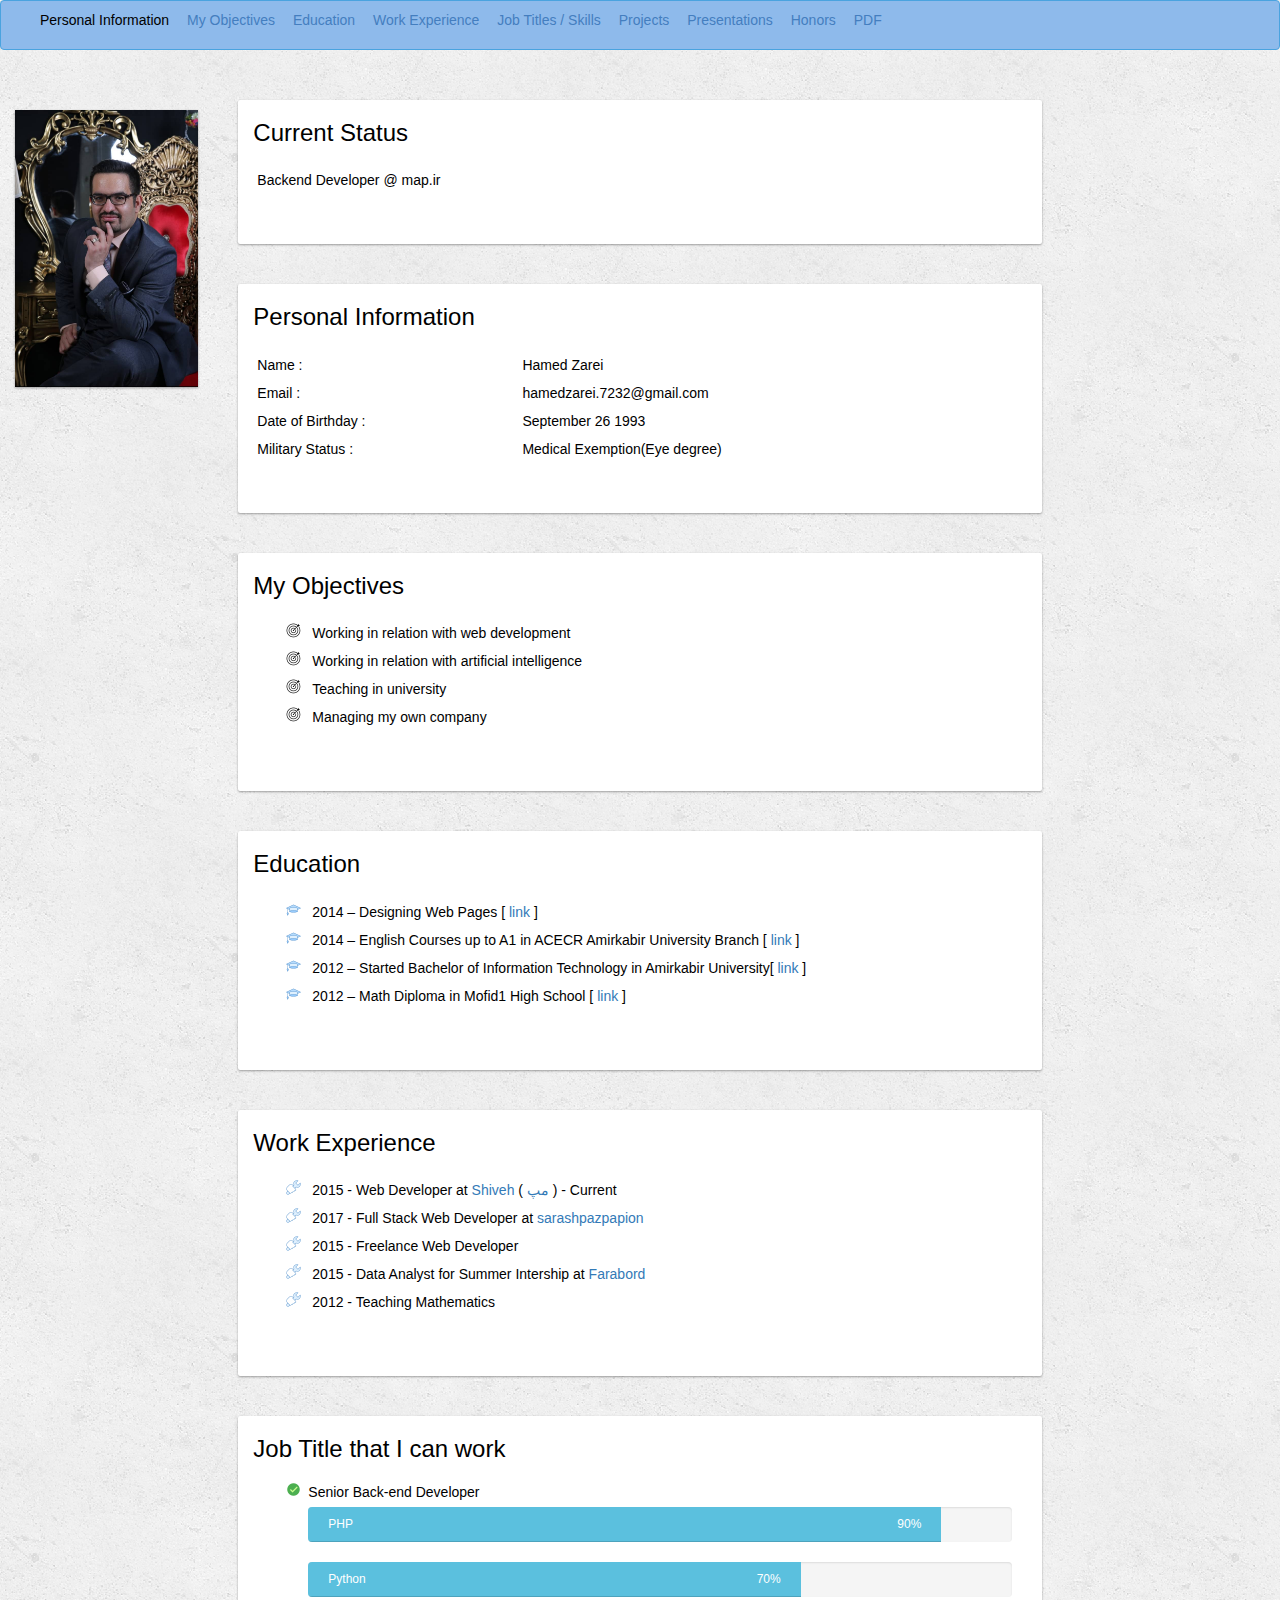
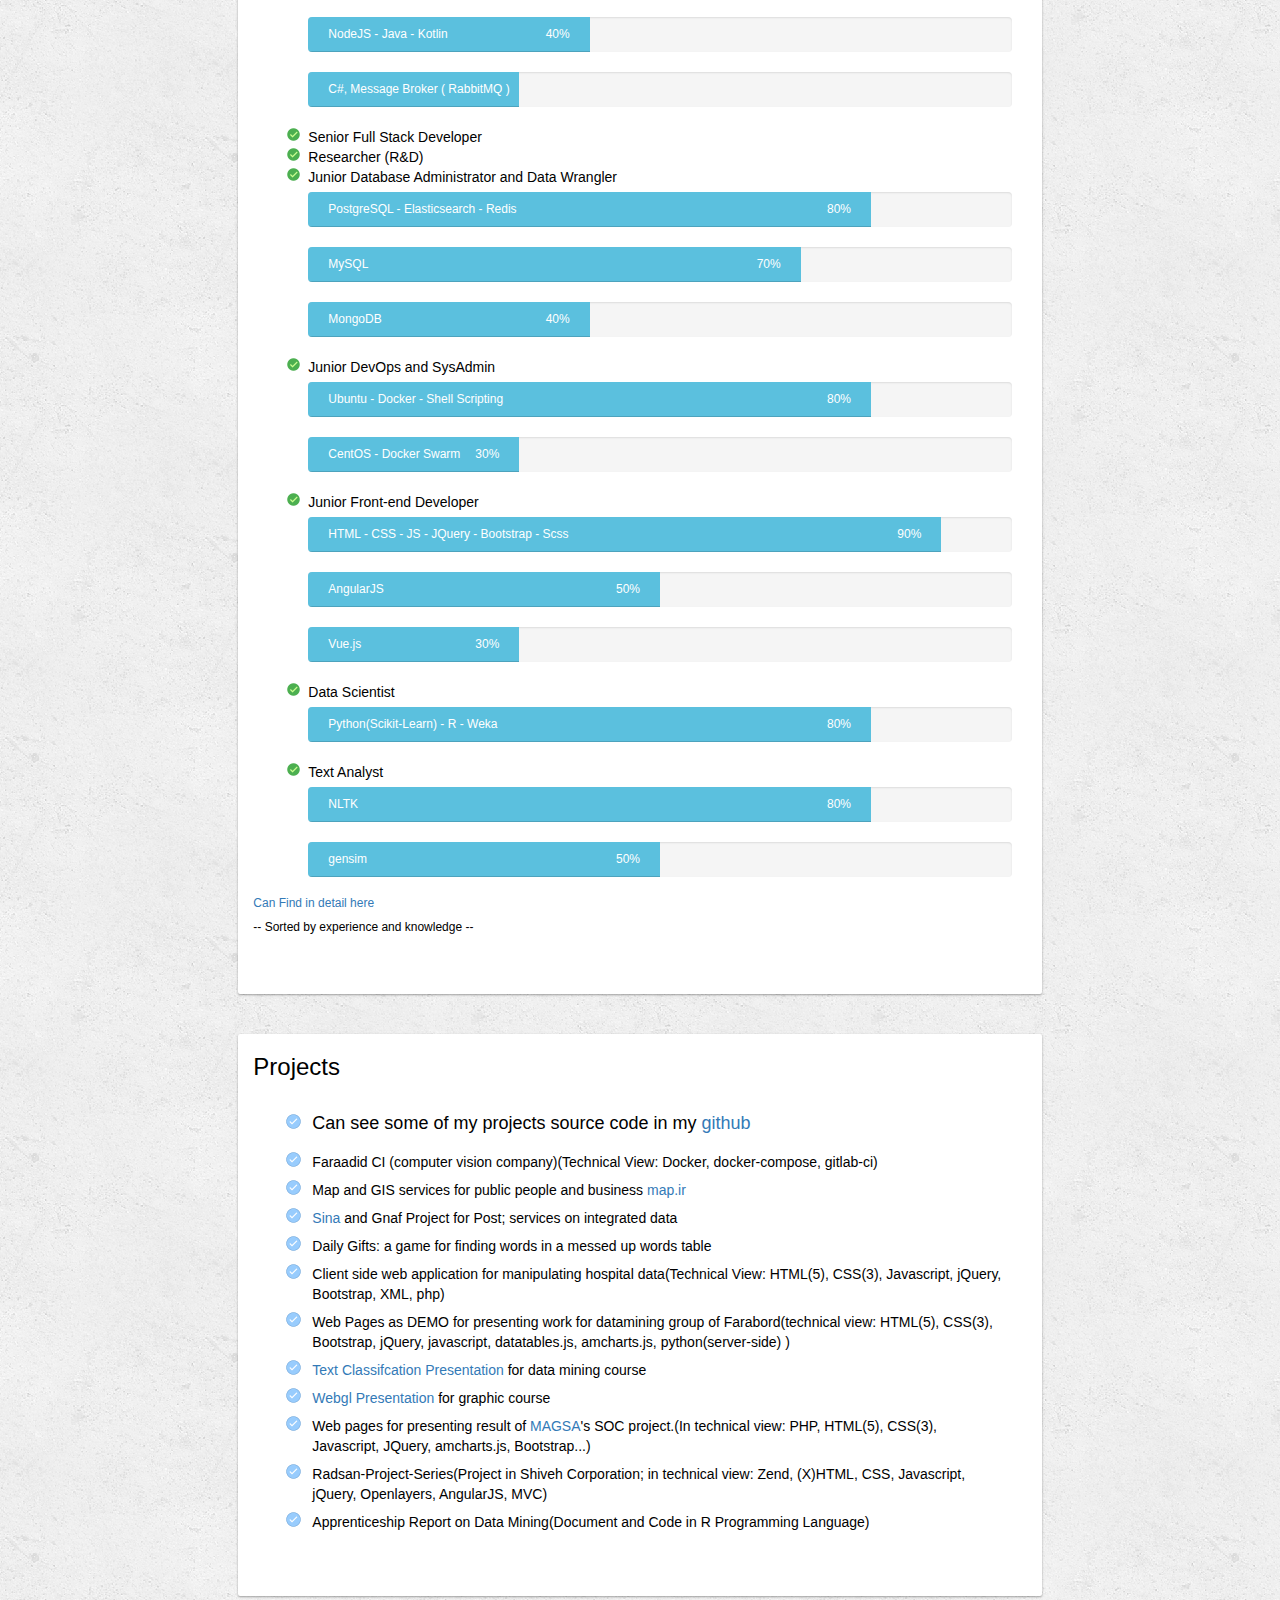
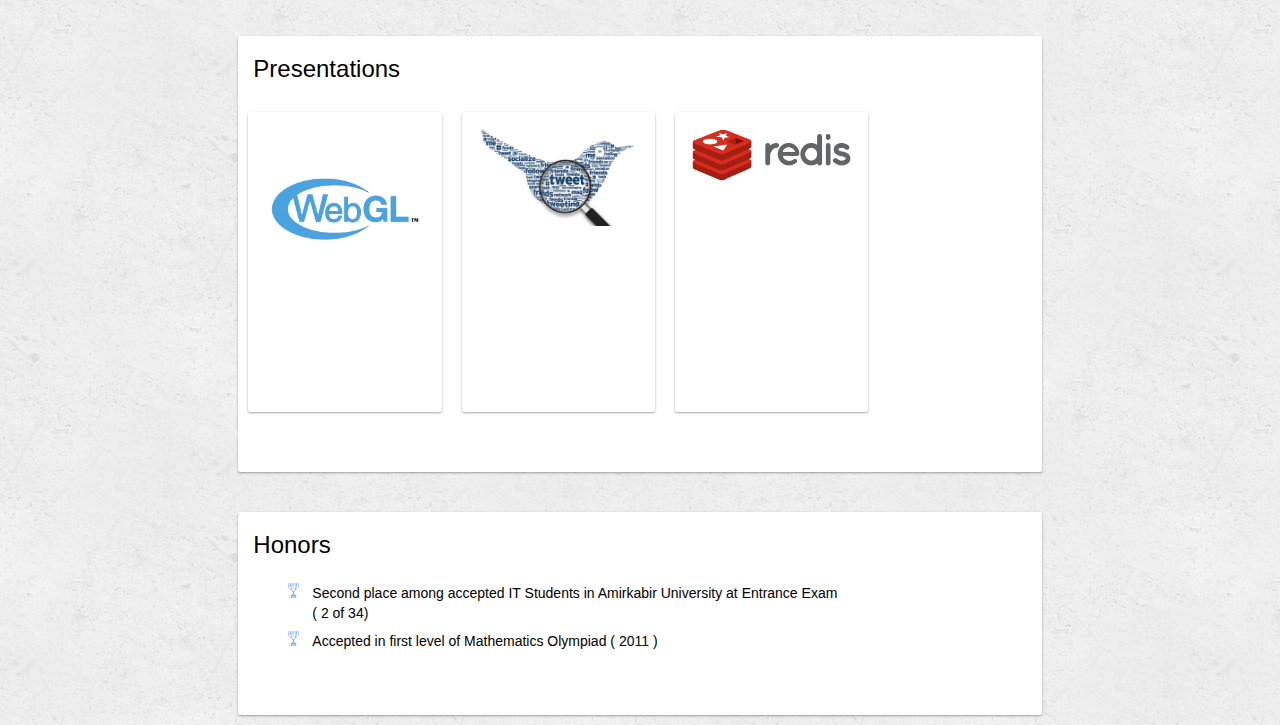
<file: index.html>
<!DOCTYPE>
<html>
<head>
    <meta http-equiv="Content-Type" content="text/html; charset=UTF-8">
    <meta name="viewport" content="width=device-width, initial-scale=1">
    <meta name="description" content="Hamed Zarei Home Page">
    <meta name="keywords" content="hamed,zarei,homepage,حامد,زارعی,web,web developer, full stack web developer,laravel,
        lumen">
    <meta name="author" content="Hamed Zarei">
    <title>Resume</title>
    <link rel="icon" href="images/home.png">
    <link rel="stylesheet" href="https://maxcdn.bootstrapcdn.com/bootstrap/3.3.7/css/bootstrap.min.css">
    <link rel="stylesheet" href="https://cdnjs.cloudflare.com/ajax/libs/font-awesome/4.7.0/css/font-awesome.min.css">
    <link rel="stylesheet" href="animate.css">
    <style>
        /*@font-face {*/
        /*font-family: myFirstFont;*/
        /*src: url(font/andlso.woff);*/

        /*}*/
        /*#8EBAEB*/

        * {
            font-family: "Helvetica Neue", Helvetica, Arial, sans-serif !important;
        }

        body {
            background: url("images/background.png");
            background-repeat: repeat;
            color: black;
        }

        .card:not(.myImage) {
            background: #fff;
            border-radius: 2px;
            display: block;
            margin: 1rem;
            position: relative;
            padding-bottom: 50px;
        }

        .card-1 {
            box-shadow: 0 1px 3px rgba(0, 0, 0, 0.12), 0 1px 2px rgba(0, 0, 0, 0.24);
            transition: all 0.3s cubic-bezier(.25, .8, .25, 1);
        }

        .card-1:hover {
            cursor: pointer;
            box-shadow: 0 14px 28px rgba(0, 0, 0, 0.25), 0 10px 10px rgba(0, 0, 0, 0.22);
        }

        .container-fluid {
            margin-right: auto;
            margin-left: auto;
        }

        .container-fluid h3 {
            margin: auto;
        }

        a {
            text-decoration: none;

        }

        ul {
            list-style-type: none;
        }
        ol {
            list-style-type: none;
        }

        ol.circle {
            list-style-image: url("images/icons8-checked-15.png");
        }
        .circle ul, ol {
            list-style-type: none;
        }

        ul.job_title {
            list-style-image: url('images/icons8-ok-15.png');
            /*list-style-type: disc;*/
        }
        ul.job_title ul {
            list-style-image: none;
            list-style-type: circle;
        }

        ul.goal {
            list-style-image: url("images/icons8-goal-15.png");
        }

        ul.education {
            list-style-image: url("images/icons8-graduation-cap-15.png");
        }

        ul.work-experience {
            list-style-image: url("images/icons8-work-15.png");
        }

        ul.award {
            list-style-image: url("images/icons8-trophy-15.png");
        }

        .resumeDetail {
            padding: 4px;
        }

        .resumeDetail:hover {
            color: #999999;
        }


        .content {
            padding-top: 70px;
        }

        .myImage {
            width: 100%;
        }

        /*
        navigation
         */
        .navbar {
            width: 100%;
            position: fixed;
            z-index: 100;
            background-color: rgba(142, 186, 235, 1);
            border-color: #4aa3df;
        }

        .navbar-inverse .navbar-nav > li > a {
            color: #447EBF;
            /*font-size: 1em;*/
        }
        .navbar-inverse .navbar-nav > li > a:hover {
            color: #fff !important;
            background-color: transparent !important;
        }

        .nav > li > a {
            padding: 0.7vw;
        }

        /***
        progress skill
         */
        .progress {
            margin-top: 5px;
            height: 35px;

        }
        .progress .skill {
            font-size: 12px;
            line-height: 35px;
            padding: 0;
            margin: 0 0 0 20px;
        }
        .progress .skill .val {
            float: right;
            font-style: normal;
            margin: 0 20px 0 0;
        }

        .progress-bar {
            text-align: left;
            transition-duration: 3s;
        }

        .row-table {
            display: table;
            width: 100%;
        }
        .col-table {
            display: table-cell;
            padding: 16px;
            height: 300px;
            line-height: 300px;
            vertical-align: middle;
            /*border: solid black;*/
        }
        .col-table img {
            width: 100%;
        }
    </style>
</head>
<body>

<nav class="navbar navbar-inverse">
    <div class="container-fluid">
        <div class="navbar-header">
            <button type="button" class="navbar-toggle" data-toggle="collapse" data-target="#myNavbar">
                <span class="icon-bar"></span>
                <span class="icon-bar"></span>
                <span class="icon-bar"></span>
            </button>
        </div>
        <div class="collapse navbar-collapse" id="myNavbar">
            <ul class="nav navbar-nav">
                <li><a target="_self" href="#personal_information">Personal Information</a></li>
                <li><a target="_self" href="#goal">My Objectives</a></li>
                <li><a target="_self" href="#education">Education</a></li>
                <li><a target="_self" href="#work_experience">Work Experience</a></li>
                <li><a target="_self" href="#job_title">Job Titles / Skills</a></li>
                <li><a target="_self" href="#projects">Projects</a></li>
                <li><a target="_self" href="#presentations">Presentations</a></li>
                <li><a target="_self" href="#honors">Honors</a></li>
                <li><a target="_self" href="resume.pdf">PDF</a></li>
            </ul>
        </div>
    </div>
</nav>

<div class="container-fluid content">
    <div class="row">
        <div class="hidden-xs hidden-sm col-md-3 col-lg-2">
            <br>
            <br>
            <img class="card card-1 myImage" src="images/hamedzarei.jpg" alt="hamed zarei">
        </div>
        <div class="col-lg-8 col-md-9 col-xs-12">

            <a name="current_status">
                <br>
            </a>
            <div class="card card-1 container-fluid">
                <br>
                <h3>
                    Current Status
                </h3>
                <br>
                <div class="row resumeDetail">
                    <div class="col-xs-12">
                        Backend Developer @ map.ir
                    </div>
                </div>
            </div>


            <a name="personal_information">
                <br>
            </a>
            <div class="card card-1 container-fluid">
                <br>
                <h3>
                    <!--<i class="fa fa-user"></i>-->
                    Personal Information
                </h3>
                <br>
                <div class="div">
                    <div class="row resumeDetail">
                        <div class="col-xs-4"> Name :</div>
                        <div class="col-xs-8"> Hamed Zarei</div>
                    </div>

                    <div class="row resumeDetail">
                        <div class="col-xs-4"> Email :</div>
                        <div class="col-xs-8"> hamedzarei.7232@gmail.com</div>
                    </div>

                    <div class="row resumeDetail">
                        <div class="col-xs-4"> Date of Birthday :</div>
                        <div class="col-xs-8"> September 26 1993</div>
                    </div>

                    <div class="row resumeDetail">
                        <div class="col-xs-4"> Military Status :</div>
                        <div class="col-xs-8"> Medical Exemption(Eye degree)</div>
                    </div>
                </div>
            </div>
            <!--<br>-->
            <a name="goal">
                <br>
            </a>
            <div class="card card-1 container-fluid">
                <br>
                <h3>My Objectives</h3>
                <br>
                <div class="div">
                    <div class="col-xs-12">
                        <ul class="goal">
                            <li class="resumeDetail"> Working in relation with web development</li>
                            <li class="resumeDetail"> Working in relation with artificial intelligence</li>
                            <li class="resumeDetail"> Teaching in university</li>
                            <li class="resumeDetail"> Managing my own company</li>
                        </ul>
                    </div>
                </div>
            </div>
            <a name="education">
                <br>
            </a>
            <div class="card card-1 container-fluid">
                <br>
                <h3>Education</h3>
                <br>
                <div class="div">
                    <div class="col-xs-12">
                        <ul class="education">
                            <li class="resumeDetail"> 2014 – Designing Web Pages [<a href="http://jdamirkabir.ac.ir/"
                                                                                     target="_blank"> link </a>]
                            </li>
                            <li class="resumeDetail"> 2014 – English Courses up to A1 in ACECR Amirkabir University
                                Branch [<a
                                        href="http://jdamirkabir.ac.ir/" target="_blank"> link </a>]
                            </li>
                            <li class="resumeDetail"> 2012 – Started Bachelor of Information Technology in Amirkabir
                                University[<a
                                        href="http://aut.ac.ir/" target="_blank"> link </a>]
                            </li>
                            <li class="resumeDetail"> 2012 – Math Diploma in Mofid1 High School [<a
                                    href="http://drm2.mecp.ir/"
                                    target="_blank"> link </a>]
                            </li>
                        </ul>
                    </div>
                </div>
            </div>

            <a name="work_experience">
                <br>
            </a>
            <div class="card card-1 container-fluid">
                <br>
                <h3>Work Experience</h3>
                <br>
                <div class="div">
                    <div class="col-xs-12">
                        <ul class="work-experience">
                            <li class="resumeDetail"> 2015 - Web Developer at <a href="http://shiveh.com"
                                                                                 target="_blank">
                                Shiveh </a>(<a href="https://map.ir"> مپ </a>) - Current </li>
                            <li class="resumeDetail"> 2017 - Full Stack Web Developer at
                                <a href="https://sarashpazpapion.com/" target="_blank">sarashpazpapion</a></li>
                            <li class="resumeDetail"> 2015 - Freelance Web Developer</li>

                            <li class="resumeDetail"> 2015 - Data Analyst for Summer Intership at <a
                                    href="http://farabord.com"
                                    target="_blank"> Farabord </a>
                            </li>
                            <li class="resumeDetail"> 2012 - Teaching Mathematics</li>
                        </ul>
                    </div>
                </div>
            </div>

            <a name="job_title">
                <br>
            </a>
            <div class="card card-1 container-fluid">
                <br>
                <h3>Job Title that I can work</h3>
                <br>
                <div class="div">

                    <div class="col-xs-12">
                        <ul class="job_title">
                            <li> Senior Back-end Developer
                                <div class="progress skill-bar">
                                    <div class="progress-bar progress-bar-info" role="progressbar" aria-valuenow="90" aria-valuemin="0" aria-valuemax="100" >
                                        <span class="skill">PHP<i class="val">90%</i></span>
                                    </div>
                                </div>
                                <div class="progress skill-bar">
                                    <div class="progress-bar progress-bar-info" role="progressbar" aria-valuenow="70" aria-valuemin="0" aria-valuemax="100" >
                                        <span class="skill">Python<i class="val">70%</i></span>
                                    </div>
                                </div>
                                <div class="progress skill-bar">
                                    <div class="progress-bar progress-bar-info" role="progressbar" aria-valuenow="40" aria-valuemin="0" aria-valuemax="100" >
                                        <span class="skill">NodeJS - Java - Kotlin<i class="val">40%</i></span>
                                    </div>
                                </div>
                                <!--<ul>-->
                                <div class="progress skill-bar">
                                    <div class="progress-bar progress-bar-info" role="progressbar" aria-valuenow="30" aria-valuemin="0" aria-valuemax="100" >
                                        <span class="skill"> C#, Message Broker ( RabbitMQ )<i class="val">30%</i></span>
                                    </div>
                                </div>
                                
                                    <!--<li class="resumeDetail">PHP</li>-->
                                    <!--<li class="resumeDetail">Python</li>-->
                                    <!--<li class="resumeDetail">Java - Kotlin - NodeJS</li>-->
                                <!--</ul>-->
                            </li>
                            <li> Senior Full Stack Developer</li>
                            <li> Researcher (R&D) </li>
                            <li> Junior Database Administrator and Data Wrangler
                                <div class="progress skill-bar">
                                    <div class="progress-bar progress-bar-info" role="progressbar" aria-valuenow="80" aria-valuemin="0" aria-valuemax="100" >
                                        <span class="skill">PostgreSQL - Elasticsearch - Redis<i class="val">80%</i></span>
                                    </div>
                                </div>
                                <div class="progress skill-bar">
                                    <div class="progress-bar progress-bar-info" role="progressbar" aria-valuenow="70" aria-valuemin="0" aria-valuemax="100" >
                                        <span class="skill">MySQL<i class="val">70%</i></span>
                                    </div>
                                </div>
                                <div class="progress skill-bar">
                                    <div class="progress-bar progress-bar-info" role="progressbar" aria-valuenow="40" aria-valuemin="0" aria-valuemax="100" >
                                        <span class="skill">MongoDB<i class="val">40%</i></span>
                                    </div>
                                </div>
                                <!--<ul>-->
                                    <!--<li class="resumeDetail"> PostgreSQL</li>-->
                                    <!--<li class="resumeDetail"> MySQL</li>-->
                                    <!--<li class="resumeDetail">MongoDB</li>-->
                                <!--</ul>-->
                            </li>
                            <li> Junior DevOps and SysAdmin
                                <div class="progress skill-bar">
                                    <div class="progress-bar progress-bar-info" role="progressbar" aria-valuenow="80" aria-valuemin="0" aria-valuemax="100" >
                                        <span class="skill">Ubuntu - Docker - Shell Scripting<i class="val">80%</i></span>
                                    </div>
                                </div>
                                <div class="progress skill-bar">
                                    <div class="progress-bar progress-bar-info" role="progressbar" aria-valuenow="30" aria-valuemin="0" aria-valuemax="100" >
                                        <span class="skill">CentOS -  Docker Swarm <i class="val">30%</i></span>
                                    </div>
                                </div>
                                <!--<ul>-->
                                    <!--<li class="resumeDetail">Ubuntu - Docker - Shell Scripting</li>-->
                                    <!--<li class="resumeDetail">CentOS</li>-->
                                <!--</ul>-->
                            </li>
                            <li> Junior Front-end Developer
                                <div class="progress skill-bar">
                                    <div class="progress-bar progress-bar-info" role="progressbar" aria-valuenow="90" aria-valuemin="0" aria-valuemax="100" >
                                        <span class="skill">HTML - CSS - JS - JQuery - Bootstrap - Scss<i class="val">90%</i></span>
                                    </div>
                                </div>
                                <div class="progress skill-bar">
                                    <div class="progress-bar progress-bar-info" role="progressbar" aria-valuenow="50" aria-valuemin="0" aria-valuemax="100" >
                                        <span class="skill">AngularJS<i class="val">50%</i></span>
                                    </div>
                                </div>
                                <div class="progress skill-bar">
                                    <div class="progress-bar progress-bar-info" role="progressbar" aria-valuenow="30" aria-valuemin="0" aria-valuemax="100" >
                                        <span class="skill">Vue.js<i class="val">30%</i></span>
                                    </div>
                                </div>
                                <!--<ul>-->
                                    <!--<li class="resumeDetail">HTML - CSS - JS - JQuery - Bootstrap</li>-->
                                    <!--<li class="resumeDetail">AngularJS(1)</li>-->
                                    <!--<li class="resumeDetail">Vue.js</li>-->
                                <!--</ul>-->
                            </li>
                            <li> Data Scientist
                                <div class="progress skill-bar">
                                    <div class="progress-bar progress-bar-info" role="progressbar" aria-valuenow="80" aria-valuemin="0" aria-valuemax="100" >
                                        <span class="skill">Python(Scikit-Learn) - R - Weka<i class="val">80%</i></span>
                                    </div>
                                </div>

                                <!--<ul>-->
                                    <!--<li class="resumeDetail">Python(Scikit-Learn) - R - Weka</li>-->
                                    <!--<li class="resumeDetail">Matlab</li>-->
                                <!--</ul>-->
                            </li>
                            <li> Text Analyst
                                <div class="progress skill-bar">
                                    <div class="progress-bar progress-bar-info" role="progressbar" aria-valuenow="80" aria-valuemin="0" aria-valuemax="100" >
                                        <span class="skill">NLTK<i class="val">80%</i></span>
                                    </div>
                                </div>
                                <div class="progress skill-bar">
                                    <div class="progress-bar progress-bar-info" role="progressbar" aria-valuenow="50" aria-valuemin="0" aria-valuemax="100" >
                                        <span class="skill">gensim<i class="val">50%</i></span>
                                    </div>
                                </div>
                                <!--<ul>-->
                                    <!--<li class="resumeDetail">NLTK</li>-->
                                    <!--<li class="resumeDetail">gensim</li>-->
                                <!--</ul>-->
                            </li>
                        </ul>
                    </div>
                </div>
                <h6><a href="/resume.pdf">Can Find in detail here</a></h6>
                <h6>-- Sorted by experience and knowledge --</h6>
            </div>

            <a name="projects">
                <br>
            </a>
            <div class="card card-1 container-fluid">
                <br>
                <h3>Projects</h3>
                <br>
                <div class="div">
                    <div class="col-xs-12">
                        <ol class="circle">
                            <li class="resumeDetail"> <h4>Can see some of my projects source code in my
                                <a href="http://github.com/hamedzarei/">github</a></h4></li>
                             <li class="resumeDetail"> Faraadid CI (computer vision company)(Technical View: Docker, docker-compose, gitlab-ci)</li>
                      
                            <li class="resumeDetail"> Map and GIS services for public people and business <a href="https://map.ir"> map.ir</a></li>
                            <li class="resumeDetail"><a href="http://sina.post.ir" target="_blank">Sina</a> and Gnaf Project for Post; services on integrated data
                            </li>
                            <li class="resumeDetail">
                                Daily Gifts: a game for finding words in a messed up words table
                            </li>
                            <li class="resumeDetail"> Client side web application for manipulating hospital
                                data(Technical View:
                                HTML(5), CSS(3), Javascript, jQuery, Bootstrap, XML, php)
                            </li>
                            <li class="resumeDetail"> Web Pages as DEMO for presenting work for datamining group of
                                Farabord(technical view: HTML(5), CSS(3), Bootstrap, jQuery,
                                javascript, datatables.js, amcharts.js, python(server-side) )
                            </li>
                            <li class="resumeDetail"><a href="Text%20Classification"> Text Classifcation
                                Presentation </a> for data
                                mining course
                            </li>
                            <li class="resumeDetail"><a href="WebGL"> Webgl Presentation </a> for graphic course</li>

                            <li class="resumeDetail"> Web pages for presenting result of <a
                                    href="http://www.magsaco.ir">MAGSA</a>'s
                                SOC project.(In technical view: PHP, HTML(5), CSS(3), Javascript, JQuery, amcharts.js,
                                Bootstrap...)
                            </li>
                            <li class="resumeDetail"> Radsan-Project-Series(Project in Shiveh Corporation; in technical
                                view: Zend,
                                (X)HTML, CSS, Javascript, jQuery, Openlayers, AngularJS, MVC)
                            </li>
                            <li class="resumeDetail"> Apprenticeship Report on Data Mining(Document and Code in R
                                Programming
                                Language)
                            </li>


                        </ol>

                    </div>
                </div>
            </div>


            <a name="presentations">
                <br>
            </a>
            <div class="card card-1 container-fluid">
                <br>
                <h3>Presentations</h3>
                <br>
                <div>
                   <div class="row row-table">
                       <div class="col-xs-3 col-table card card-1">
                           <a href="/WebGL" title="webgl">
                               <img src="WebGL/images/webgl.png" alt="WebGL">
                           </a>
                       </div>
                       <div class="col-xs-3 col-table card card-1">
                           <a href="/Text%20Classification" title="text classification">
                               <img src="Text%20Classification/images/feature-selection.png" alt="Text Classification">
                           </a>
                       </div>
                       <div class="col-xs-3 col-table card card-1">
                           <a href="/Redis" title="redis">
                               <img src="Redis/images/redis-1.png" alt="Redis">
                           </a>
                       </div>
                   </div>
                </div>
            </div>


            <a name="honors">
                <br>
            </a>
            <div class="card card-1 container-fluid">
                <br>
                <h3>Honors</h3>
                <br>
                <div class="div">
                    <div class="col-xs-12">
                        <ul class="award">
                            <li class="resumeDetail"> Second place among accepted IT Students in Amirkabir University at
                                Entrance
                                Exam <br/>( 2 of 34)
                            </li>
                            <li class="resumeDetail"> Accepted in first level of Mathematics Olympiad ( 2011 )</li>
                        </ul>
                    </div>
                </div>
            </div>

        </div>
        <div class="col-lg-2"></div>
    </div>
</div>

</body>
<script src="https://ajax.googleapis.com/ajax/libs/jquery/3.3.1/jquery.min.js"></script>
<script src="https://maxcdn.bootstrapcdn.com/bootstrap/3.3.7/js/bootstrap.min.js"></script>
<script>
    $(document).ready(function () {
       // window.location.replace("https://zareihamed.ir");
        $('body').click(function () {
            $('#myNavbar').attr('aria-expanded', false).removeClass('in');
            $('.navbar-toggle').addClass('collapsed');
            $('.navbar-toggle').attr('aria-expanded', false);
        });
        $('.progress .progress-bar').css("width",
            function() {
                return $(this).attr("aria-valuenow") + "%";
            }
        );

        if ($('a[href="'+location.hash+'"]').length == 0) {
            $('a[href="#personal_information"]').css('color', 'black');
        } else {
            $('a[href="'+location.hash+'"]').css('color', 'black');
        }

        $('a[href*="#"]')
        // Remove links that don't actually link to anything
            .not('[href="#"]')
            .not('[href="#0"]')
            .click(function (event) {
                // On-page links
                if (
                    location.pathname.replace(/^\//, '') == this.pathname.replace(/^\//, '')
                    &&
                    location.hostname == this.hostname
                ) {
                    // Figure out element to scroll to
                    $('a[href*="#"]').css('color', '#447EBF');
                    $(this).css('color', 'black');
                    var target = $(this.hash);

                    target = target.length ? target : $('[name=' + this.hash.slice(1) + ']');
                    // Does a scroll target exist?
                    if (target.length) {
                        // Only prevent default if animation is actually gonna happen
                        event.preventDefault();
                        $('html, body').animate({
                            scrollTop: target.offset().top
                        }, 1000, function () {
                            // Callback after animation
                            // Must change focus!
                            var $target = $(target);
                            $target.focus();
                            if ($target.is(":focus")) { // Checking if the target was focused
                                return false;
                            } else {
                                $target.attr('tabindex', '-1'); // Adding tabindex for elements not focusable
                                $target.focus(); // Set focus again
                            }
                            ;
                        });
                    }
                    location.hash = this.hash.slice(1);
                }
            });
        $('li a[]')

    });
</script>
</html>
</file>
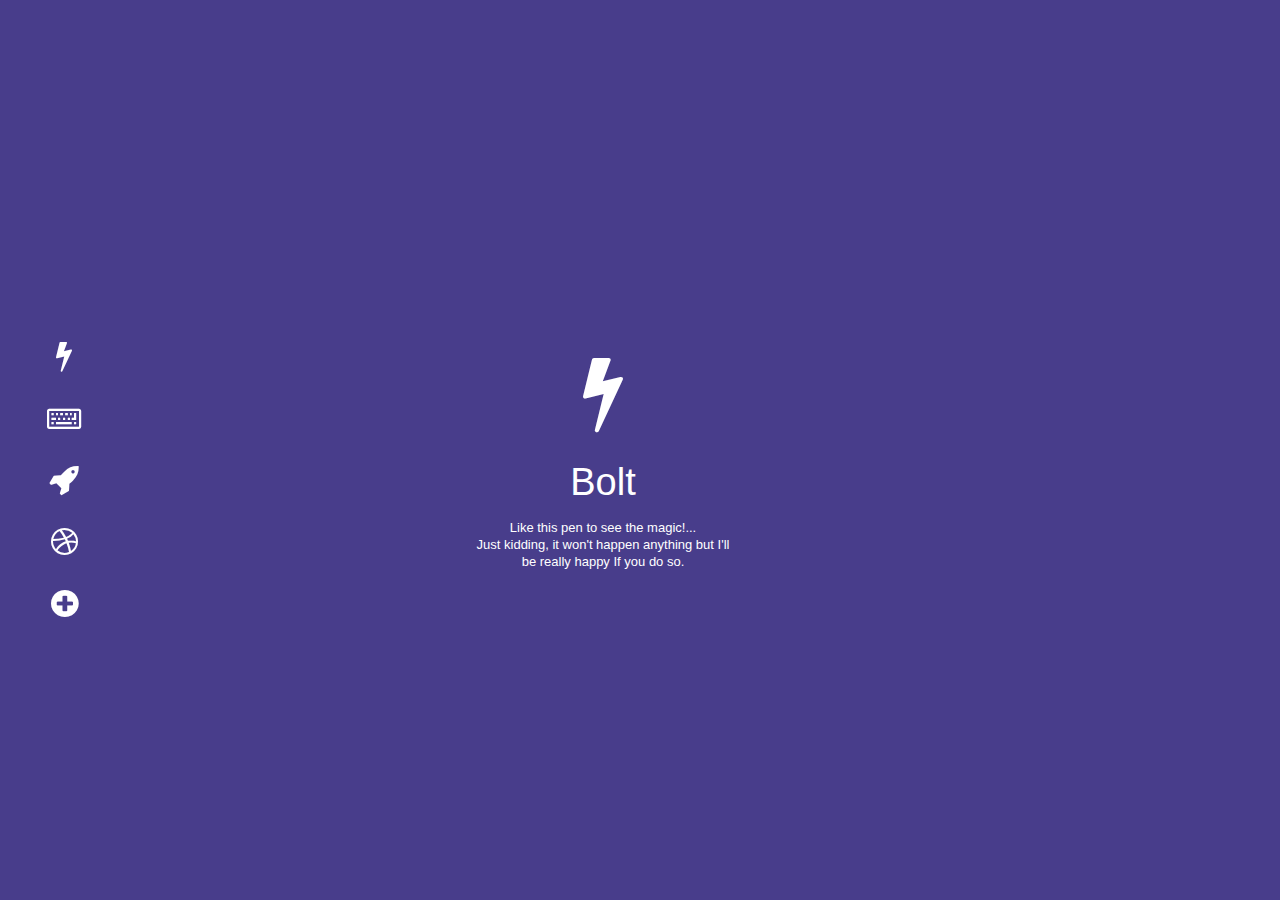
<file: test.html>
<!DOCTYPE html>
<html lang="en">
<head>
    <meta charset="UTF-8">
    <title>Title</title>
    <link rel="stylesheet" href="https://cdnjs.cloudflare.com/ajax/libs/font-awesome/4.7.0/css/font-awesome.min.css">
    <style>
        html, body, .page {
            width: 100%;
            height: 100%;
            margin: 0;
            padding: 0;
            transition: all .6s cubic-bezier(.5, .2, .2, 1.1);
            -webkit-transition: all .6s cubic-bezier(.5, .2, .2, 1.1);
            -moz-transition: all .6s cubic-bezier(.5, .2, .2, 1.1);
            -o-transition: all .6s cubic-bezier(.5, .2, .2, 1.1);
            color: #fff;
            overflow: hidden;
        }

        * {
            font-family: 'open sans', 'lato', 'helvetica', sans-serif;
        }

        .page {
            position: absolute;
        }

        #p1 {
            left: 0;
        }

        #p2, #p3, #p4, #p5 {
            left: 200%;
        }

        #p1 { background: darkslateblue; }
        #p2 { background: tomato; }
        #p3 { background: gold; }
        #p4 { background: deeppink; }
        #p5 { background: rebeccapurple; }

        #t2:target #p2,
        #t3:target #p3,
        #t4:target #p4,
        #t5:target #p5 {
            transform: translateX(-190%);
            -webkit-transform: translateX(-190%);
            -moz-transform: translateX(-190%);
            -o-transform: translateX(-190%);
            transition-delay: .4s !important;
        }

        #t2:target #p1,
        #t3:target #p1,
        #t4:target #p1,
        #t5:target #p1{
            background: black;
        }

        #t2:target #p1 .icon,
        #t3:target #p1 .icon,
        #t4:target #p1 .icon,
        #t5:target #p1 .icon {
            -webkit-filter: blur(3px);
        }

        .icon {
            color: #fff;
            font-size: 32px;
            display: block;
        }

        ul .icon:hover {
            opacity: 0.5;
        }

        .page .icon .title {
            line-height: 2;
        }

        #t2:target ul .icon,
        #t3:target ul .icon,
        #t4:target ul .icon,
        #t5:target ul .icon{
            transform: scale(.6);
            -webkit-transform: scale(.6);
            -moz-transform: scale(.6);
            -o-transform: scale(.6);
            transition-delay: .25s;
        }

        #t2:target #dos,
        #t3:target #tres,
        #t4:target #cuatro,
        #t4:target #cinco {
            transform: scale(1.2) !important;
            -webkit-transform: scale(1.2) !important;
            -moz-transform: scale(1.2) !important;
            -o-transform: scale(1.2) !important;
        }

        ul {
            position: fixed;
            z-index: 1;
            top: 0;
            bottom: 0;
            left: 0;
            margin: auto;
            height: 280px;
            width: 10%;
            padding: 0;
            text-align: center;
        }

        #menu .icon {
            margin: 30px 0;
            transition: all .5s ease-out !important;
            -webkit-transition: all .5s ease-out;
            -moz-transition: all .5s ease-out;
            -o-transition: all .5s ease-out;
        }

        a {
            text-decoration: none;
        }

        .title, .hint {
            display: block;
        }

        .title {
            font-size: 38px;
        }

        .hint {
            font-size: 13px;
        }

        #p4 .hint {
            display: inherit !important;
        }

        .hint a {
            color: yellow;
            transition: all 250ms ease-out;
            -webkit-transition: all 250ms ease-out;
            -moz-transition: all 250ms ease-out;
            -o-transition: all 250ms ease-out;
        }

        .hint a:hover {
            color: #FFF;
        }

        .line-trough {
            text-decoration: line-through;
        }

        .page .icon {
            position: absolute;
            top: 0;
            bottom: 0;
            right: 10%;
            left: 0;
            width: 270px;
            height: 170px;
            margin: auto;
            text-align: center;
            font-size: 80px;
            line-height: 1.3;
            transform: translateX(360%);
            -webkit-transform: translateX(360%);
            -moz-transform: translateX(360%);
            -o-transform: translateX(360%);
            transition: all .5s cubic-bezier(.25, 1, .5, 1.25);
            -webkit-transition: all .5s cubic-bezier(.25, 1, .5, 1.25);
            -moz-transition: all .5s cubic-bezier(.25, 1, .5, 1.25);
            -o-transition: all .5s cubic-bezier(.25, 1, .5, 1.25);
        }

        .page#p1 .icon {
            height: 220px;
        }

        .page#p1 .icon {
            transform: translateX(10%) !important;
        }

        #t2:target .page#p2 .icon,
        #t3:target .page#p3 .icon,
        #t4:target .page#p4 .icon,
        #t5:target .page#p5 .icon {
            transform: translateX(0) !important;
            -webkit-transform: translateX(0) !important;
            -moz-transform: translateX(0) !important;
            -o-transform: translateX(0) !important;
            transition-delay: 1s;
        }


    </style>
</head>
<body>
<div class="ct" id="t1">
    <div class="ct" id="t2">
        <div class="ct" id="t3">
            <div class="ct" id="t4">
                <div class="ct" id="t5">
                    <ul id="menu">
                        <a href="#t1"><li class="icon fa fa-bolt" id="uno"></li></a>
                        <a href="#t2"><li class="icon fa fa-keyboard-o" id="dos"></li></a>
                        <a href="#t3"><li class="icon fa fa-rocket" id="tres"></li></a>
                        <a href="#t4"><li class="icon fa fa-dribbble" id="cuatro"></li></a>
                        <a href="#t5"><li class="icon fa fa-plus-circle" id="cinco"></li></a>
                    </ul>
                    <div class="page" id="p1">
                        <section class="icon fa fa-bolt"><span class="title">Bolt</span><span class="hint">Like this pen to see the magic!...<br> Just kidding, it won't happen anything but I'll be really happy If you do so.</span></section>
                    </div>
                    <div class="page" id="p2">
                        <section class="icon fa fa-keyboard-o"><span class="title">Type</span></section>
                    </div>
                    <div class="page" id="p3">
                        <section class="icon fa fa-rocket"><span class="title">Rocket</span></section>
                    </div>
                    <div class="page" id="p4">
                        <section class="icon fa fa-dribbble">
                            <span class="title">Dribbble</span>
                            <p class="hint">
                                <a href="https://dribbble.com/albertohartzet" target="_blank">Im ready to play, <span class="hint line-trough">invite me </span> find me</a>
                            </p>
                            <p class="hint">Already invited by <a href="http://www.dribbble.com/mrpeters" target="_blank">Stan Peters</a></p>
                        </section>
                    </div>
                    <div class="page" id="p5">
                        <section class="icon fa fa-plus-circle">
                            <span class="title">More</span>
                            <p class="hint">
                                <span>You love one page & CSS only stuff? </span><br/>
                                <a href="https://codepen.io/hrtzt/details/pgXMYb/" target="_blank">check this pen "Pure CSS One page vertical navigation"</a>
                            </p>
                        </section>
                    </div>
                </div>
            </div>
        </div>
    </div>
</div>



</body>
</html>
</file>
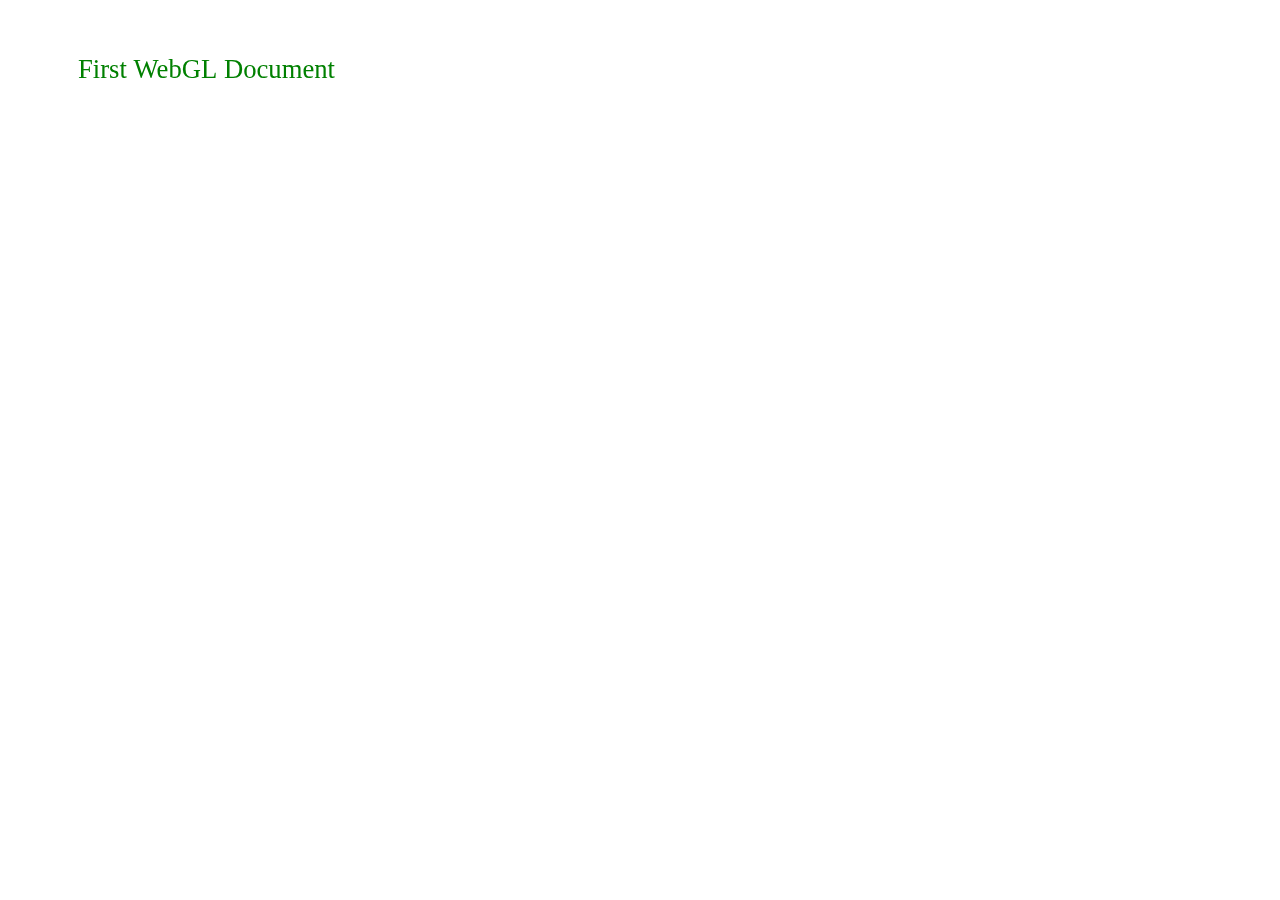
<file: WebGL/pages/2.html>
<!DOCTYPE HTML>
<html>
   <body>
      <canvas id = "mycanvas" width = "600" height = "200"></canvas>
      
      <script>
         var canvas = document.getElementById('mycanvas');
         var context = canvas.getContext('2d');
			
         context.font = '20pt Calibri';
         context.fillStyle = 'green';
         context.fillText('First WebGL Document', 70, 70);
      </script>
      
   </body>
</html>
</file>
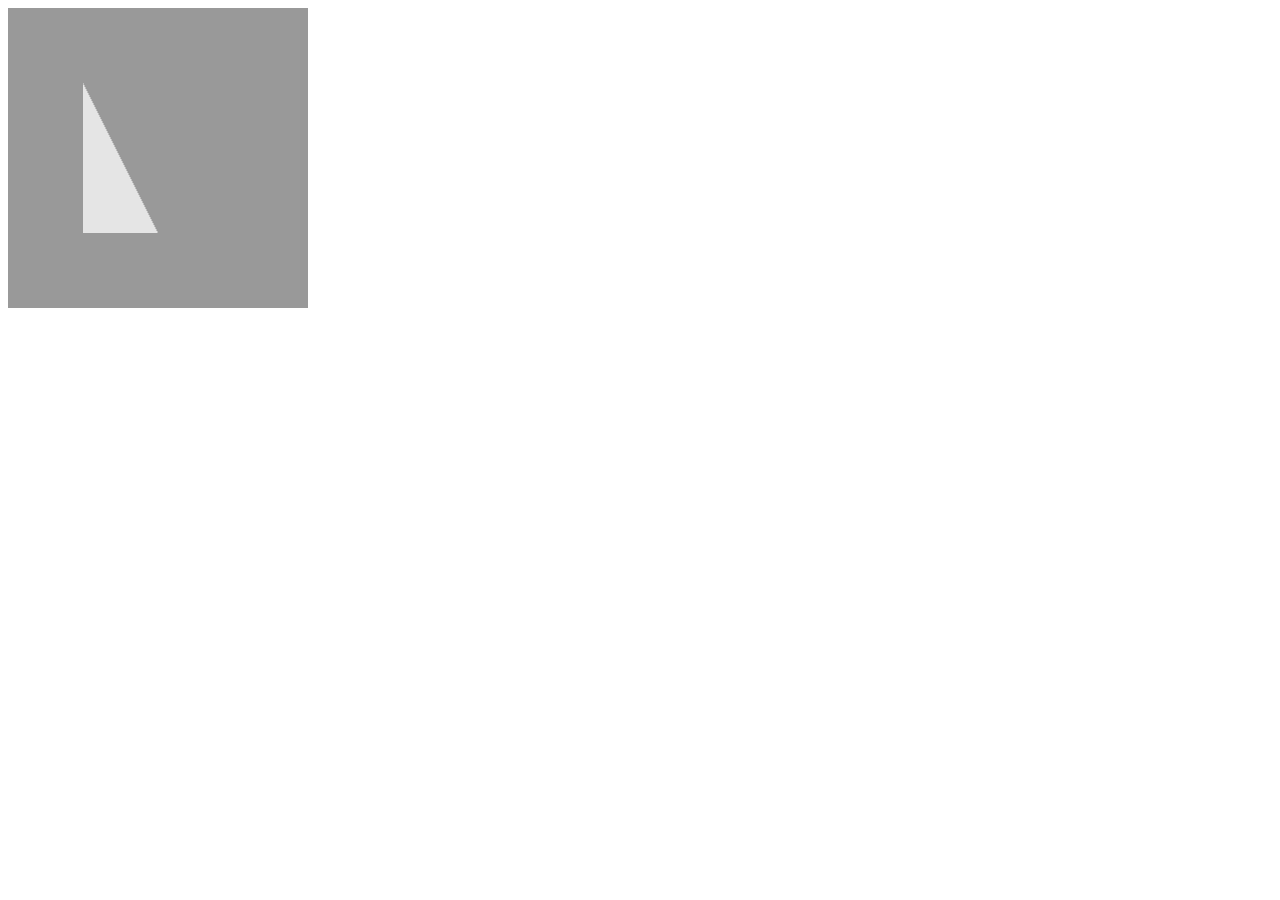
<file: WebGL/pages/basicWebGL.html>
<!doctype html>
<html>
   <body>
      <canvas width = "300" height = "300" id = "my_Canvas"></canvas>
      
      <script>


         /* Step1: Prepare the canvas and get WebGL context */

         var canvas = document.getElementById('my_Canvas');
         var gl = canvas.getContext('experimental-webgl');


         /* Step2: Define the geometry and store it in buffer objects */

         var vertices = [-0.5, 0.5, -0.5, -0.5, 0.0, -0.5,];

         // Create a new buffer object
         var vertex_buffer = gl.createBuffer();

         // Bind an empty array buffer to it
         gl.bindBuffer(gl.ARRAY_BUFFER, vertex_buffer);
         
         // Pass the vertices data to the buffer
         gl.bufferData(gl.ARRAY_BUFFER, new Float32Array(vertices), gl.STATIC_DRAW);

         // Unbind the buffer
         gl.bindBuffer(gl.ARRAY_BUFFER, null);


         /* Step3: Create and compile Shader programs */

         // Vertex shader source code
         var vertCode =
            'attribute vec2 coordinates;' + 
            'void main(void) {' + ' gl_Position = vec4(coordinates,0.0, 1.0);' + '}';

         //Create a vertex shader object
         var vertShader = gl.createShader(gl.VERTEX_SHADER);

         //Attach vertex shader source code
         gl.shaderSource(vertShader, vertCode);

         //Compile the vertex shader
         gl.compileShader(vertShader);

         //Fragment shader source code
         var fragCode = 'void main(void) {' + 'gl_FragColor = vec4(0.0, 0.0, 0.0, 0.1);' + '}';

         // Create fragment shader object
         var fragShader = gl.createShader(gl.FRAGMENT_SHADER);

         // Attach fragment shader source code
         gl.shaderSource(fragShader, fragCode);

         // Compile the fragment shader
         gl.compileShader(fragShader);

         // Create a shader program object to store combined shader program
         var shaderProgram = gl.createProgram();

         // Attach a vertex shader
         gl.attachShader(shaderProgram, vertShader); 
         
         // Attach a fragment shader
         gl.attachShader(shaderProgram, fragShader);

         // Link both programs
         gl.linkProgram(shaderProgram);

         // Use the combined shader program object
         gl.useProgram(shaderProgram);


         /* Step 4: Associate the shader programs to buffer objects */

         //Bind vertex buffer object
         gl.bindBuffer(gl.ARRAY_BUFFER, vertex_buffer);

         //Get the attribute location
         var coord = gl.getAttribLocation(shaderProgram, "coordinates");

         //point an attribute to the currently bound VBO
         gl.vertexAttribPointer(coord, 2, gl.FLOAT, false, 0, 0);

         //Enable the attribute
         gl.enableVertexAttribArray(coord);


         /* Step5: Drawing the required object (triangle) */

         // Clear the canvas
         gl.clearColor(0.5, 0.5, 0.5, 0.9);

         // Enable the depth test
         gl.enable(gl.DEPTH_TEST); 
         
         // Clear the color buffer bit
         gl.clear(gl.COLOR_BUFFER_BIT);

         // Set the view port
         gl.viewport(0,0,canvas.width,canvas.height);

         // Draw the triangle
         gl.drawArrays(gl.TRIANGLES, 0, 3);
         
      </script>
      
   </body>
</html>
</file>
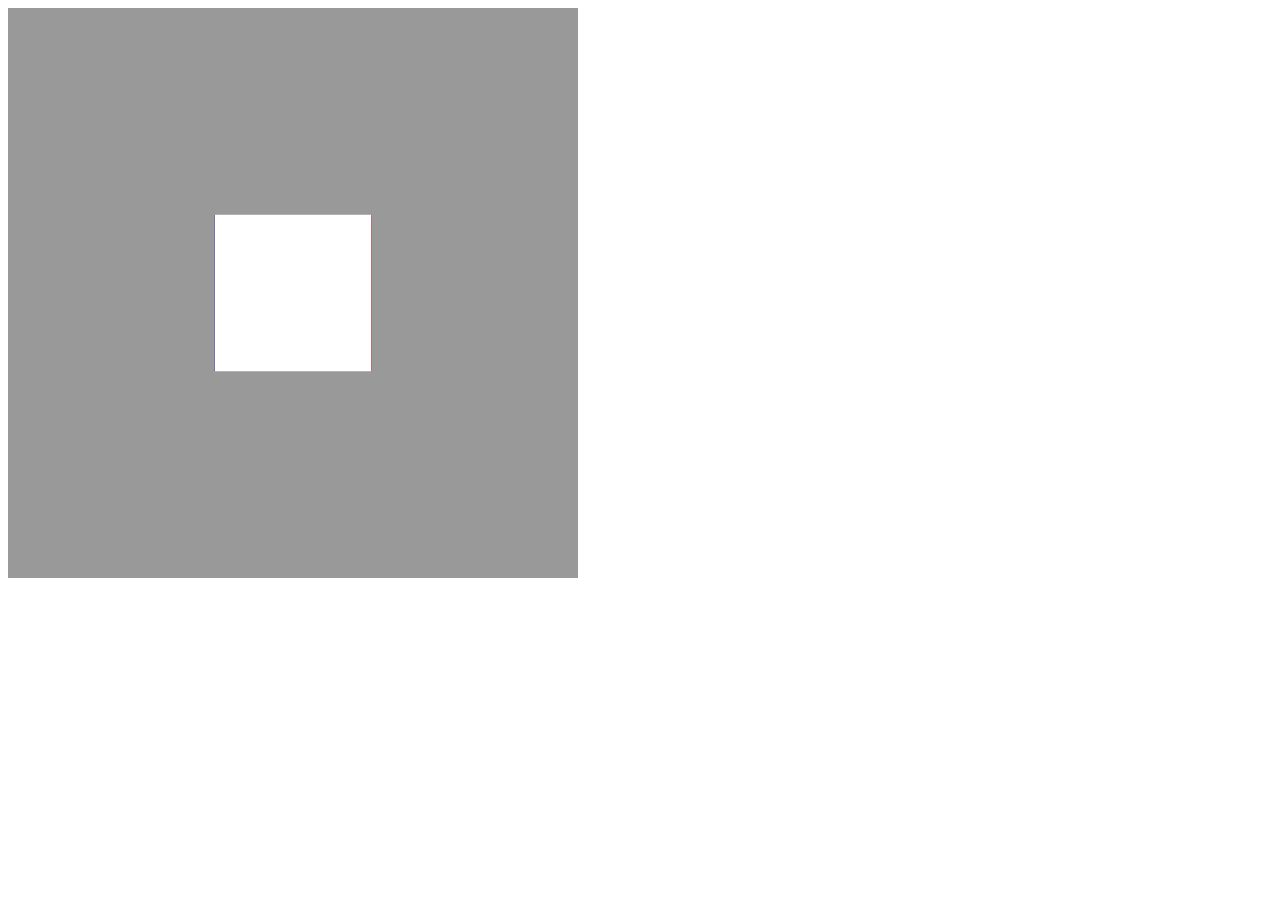
<file: WebGL/pages/Cube Interaction.html>
<!doctype html>
<html>
   <body>
      <canvas width = "570" height = "570" id = "my_Canvas"></canvas>

      <script>

         /*============= Creating a canvas ======================*/
         var canvas = document.getElementById('my_Canvas');
         gl = canvas.getContext('experimental-webgl');

         /*========== Defining and storing the geometry ==========*/

         var vertices = [
            -1,-1,-1, 1,-1,-1, 1, 1,-1, -1, 1,-1,
            -1,-1, 1, 1,-1, 1, 1, 1, 1, -1, 1, 1,
            -1,-1,-1, -1, 1,-1, -1, 1, 1, -1,-1, 1,
            1,-1,-1, 1, 1,-1, 1, 1, 1, 1,-1, 1,
            -1,-1,-1, -1,-1, 1, 1,-1, 1, 1,-1,-1,
            -1, 1,-1, -1, 1, 1, 1, 1, 1, 1, 1,-1, 
         ];

         var colors = [
            9,3,0, 5,3,7, 9,3,0, 5,3,7,
            1,1,3, 1,1,3, 1,1,3, 1,1,3,
            0,0,1, 0,0,1, 0,0,1, 0,0,1,
            1,0,0, 1,0,0, 1,0,0, 1,0,0,
            1,1,0, 1,1,0, 1,1,0, 1,1,0,
            0,1,0, 0,1,0, 0,1,0, 0,1,0 
         ];

         var indices = [
            0,1,2, 0,2,3, 4,5,6, 4,6,7,
            8,9,10, 8,10,11, 12,13,14, 12,14,15,
            16,17,18, 16,18,19, 20,21,22, 20,22,23 
         ];

         // Create and store data into vertex buffer
         var vertex_buffer = gl.createBuffer ();
         gl.bindBuffer(gl.ARRAY_BUFFER, vertex_buffer);
         gl.bufferData(gl.ARRAY_BUFFER, new Float32Array(vertices), gl.STATIC_DRAW);

         // Create and store data into color buffer
         var color_buffer = gl.createBuffer ();
         gl.bindBuffer(gl.ARRAY_BUFFER, color_buffer);
         gl.bufferData(gl.ARRAY_BUFFER, new Float32Array(colors), gl.STATIC_DRAW);

         // Create and store data into index buffer
         var index_buffer = gl.createBuffer ();
         gl.bindBuffer(gl.ELEMENT_ARRAY_BUFFER, index_buffer);
         gl.bufferData(gl.ELEMENT_ARRAY_BUFFER, new Uint16Array(indices), gl.STATIC_DRAW);
                                              
         /*=================== SHADERS =================== */

         var vertCode = 'attribute vec3 position;'+
            'uniform mat4 Pmatrix;'+
            'uniform mat4 Vmatrix;'+
            'uniform mat4 Mmatrix;'+
            'attribute vec3 color;'+//the color of the point
            'varying vec3 vColor;'+
            'void main(void) { '+//pre-built function
               'gl_Position = Pmatrix*Vmatrix*Mmatrix*vec4(position, 1.);'+
               'vColor = color;'+
            '}';

         var fragCode = 'precision mediump float;'+
            'varying vec3 vColor;'+
            'void main(void) {'+
               'gl_FragColor = vec4(vColor, 1.);'+
            '}';

         var vertShader = gl.createShader(gl.VERTEX_SHADER);
         gl.shaderSource(vertShader, vertCode);
         gl.compileShader(vertShader);

         var fragShader = gl.createShader(gl.FRAGMENT_SHADER);
         gl.shaderSource(fragShader, fragCode);
         gl.compileShader(fragShader);
			
         var shaderprogram = gl.createProgram();
         gl.attachShader(shaderprogram, vertShader);
         gl.attachShader(shaderprogram, fragShader);
         gl.linkProgram(shaderprogram);
         
         /*======== Associating attributes to vertex shader =====*/
         var _Pmatrix = gl.getUniformLocation(shaderprogram, "Pmatrix");
         var _Vmatrix = gl.getUniformLocation(shaderprogram, "Vmatrix");
         var _Mmatrix = gl.getUniformLocation(shaderprogram, "Mmatrix");

         gl.bindBuffer(gl.ARRAY_BUFFER, vertex_buffer);
         var _position = gl.getAttribLocation(shaderprogram, "position");
         gl.vertexAttribPointer(_position, 3, gl.FLOAT, false,0,0);
         gl.enableVertexAttribArray(_position);

         gl.bindBuffer(gl.ARRAY_BUFFER, color_buffer);
         var _color = gl.getAttribLocation(shaderprogram, "color");
         gl.vertexAttribPointer(_color, 3, gl.FLOAT, false,0,0) ;
         gl.enableVertexAttribArray(_color);
         gl.useProgram(shaderprogram);

         /*==================== MATRIX ====================== */
         
         function get_projection(angle, a, zMin, zMax) {
            var ang = Math.tan((angle*.5)*Math.PI/180);//angle*.5
            return [
               0.5/ang, 0 , 0, 0,
               0, 0.5*a/ang, 0, 0,
               0, 0, -(zMax+zMin)/(zMax-zMin), -1,
               0, 0, (-2*zMax*zMin)/(zMax-zMin), 0 
			   ];
         }
         
         var proj_matrix = get_projection(40, canvas.width/canvas.height, 1, 100);
         var mo_matrix = [ 1,0,0,0, 0,1,0,0, 0,0,1,0, 0,0,0,1 ];
         var view_matrix = [ 1,0,0,0, 0,1,0,0, 0,0,1,0, 0,0,0,1 ];

         view_matrix[14] = view_matrix[14]-6;

         /*================= Mouse events ======================*/

         var AMORTIZATION = 0.95;
         var drag = false;
         var old_x, old_y;
         var dX = 0, dY = 0;
			
         var mouseDown = function(e) {
            drag = true;
            old_x = e.pageX, old_y = e.pageY;
            e.preventDefault();
            return false;
         };
         
         var mouseUp = function(e){
            drag = false;
         };
         
         var mouseMove = function(e) {
            if (!drag) return false;
            dX = (e.pageX-old_x)*2*Math.PI/canvas.width,
            dY = (e.pageY-old_y)*2*Math.PI/canvas.height;
            THETA+= dX;
            PHI+=dY;
            old_x = e.pageX, old_y = e.pageY;
            e.preventDefault();
         };
         
         canvas.addEventListener("mousedown", mouseDown, false);
         canvas.addEventListener("mouseup", mouseUp, false);
         canvas.addEventListener("mouseout", mouseUp, false);
         canvas.addEventListener("mousemove", mouseMove, false);

         /*=========================rotation================*/

         function rotateX(m, angle) {
            var c = Math.cos(angle);
            var s = Math.sin(angle);
            var mv1 = m[1], mv5 = m[5], mv9 = m[9];
				
            m[1] = m[1]*c-m[2]*s;
            m[5] = m[5]*c-m[6]*s;
            m[9] = m[9]*c-m[10]*s;

            m[2] = m[2]*c+mv1*s;
            m[6] = m[6]*c+mv5*s;
            m[10] = m[10]*c+mv9*s;
         }

         function rotateY(m, angle) {
            var c = Math.cos(angle);
            var s = Math.sin(angle);
            var mv0 = m[0], mv4 = m[4], mv8 = m[8];
				
            m[0] = c*m[0]+s*m[2];
            m[4] = c*m[4]+s*m[6];
            m[8] = c*m[8]+s*m[10];

            m[2] = c*m[2]-s*mv0;
            m[6] = c*m[6]-s*mv4;
            m[10] = c*m[10]-s*mv8;
         }

         /*=================== Drawing =================== */

         var THETA = 0,
         PHI = 0;
         var time_old = 0;
				
         var animate = function(time) {
            var dt = time-time_old;
					
            if (!drag) {
               dX *= AMORTIZATION, dY*=AMORTIZATION;
               THETA+=dX, PHI+=dY;
            }
               
            //set model matrix to I4
					
            mo_matrix[0] = 1, mo_matrix[1] = 0, mo_matrix[2] = 0,
            mo_matrix[3] = 0,
					
            mo_matrix[4] = 0, mo_matrix[5] = 1, mo_matrix[6] = 0,
            mo_matrix[7] = 0,
					
            mo_matrix[8] = 0, mo_matrix[9] = 0, mo_matrix[10] = 1,
            mo_matrix[11] = 0,
					
            mo_matrix[12] = 0, mo_matrix[13] = 0, mo_matrix[14] = 0,
            mo_matrix[15] = 1;

            rotateY(mo_matrix, THETA);
            rotateX(mo_matrix, PHI);
					
            time_old = time; 
            gl.enable(gl.DEPTH_TEST);
					
            // gl.depthFunc(gl.LEQUAL);
					
            gl.clearColor(0.5, 0.5, 0.5, 0.9);
            gl.clearDepth(1.0);
            gl.viewport(0.0, 0.0, canvas.width, canvas.height);
            gl.clear(gl.COLOR_BUFFER_BIT | gl.DEPTH_BUFFER_BIT);

            gl.uniformMatrix4fv(_Pmatrix, false, proj_matrix);
            gl.uniformMatrix4fv(_Vmatrix, false, view_matrix);
            gl.uniformMatrix4fv(_Mmatrix, false, mo_matrix);

            gl.bindBuffer(gl.ELEMENT_ARRAY_BUFFER, index_buffer);
            gl.drawElements(gl.TRIANGLES, indices.length, gl.UNSIGNED_SHORT, 0);
					
            window.requestAnimationFrame(animate);
         }
			
         animate(0);
				
      </script>
		
   </body>
</html>
</file>
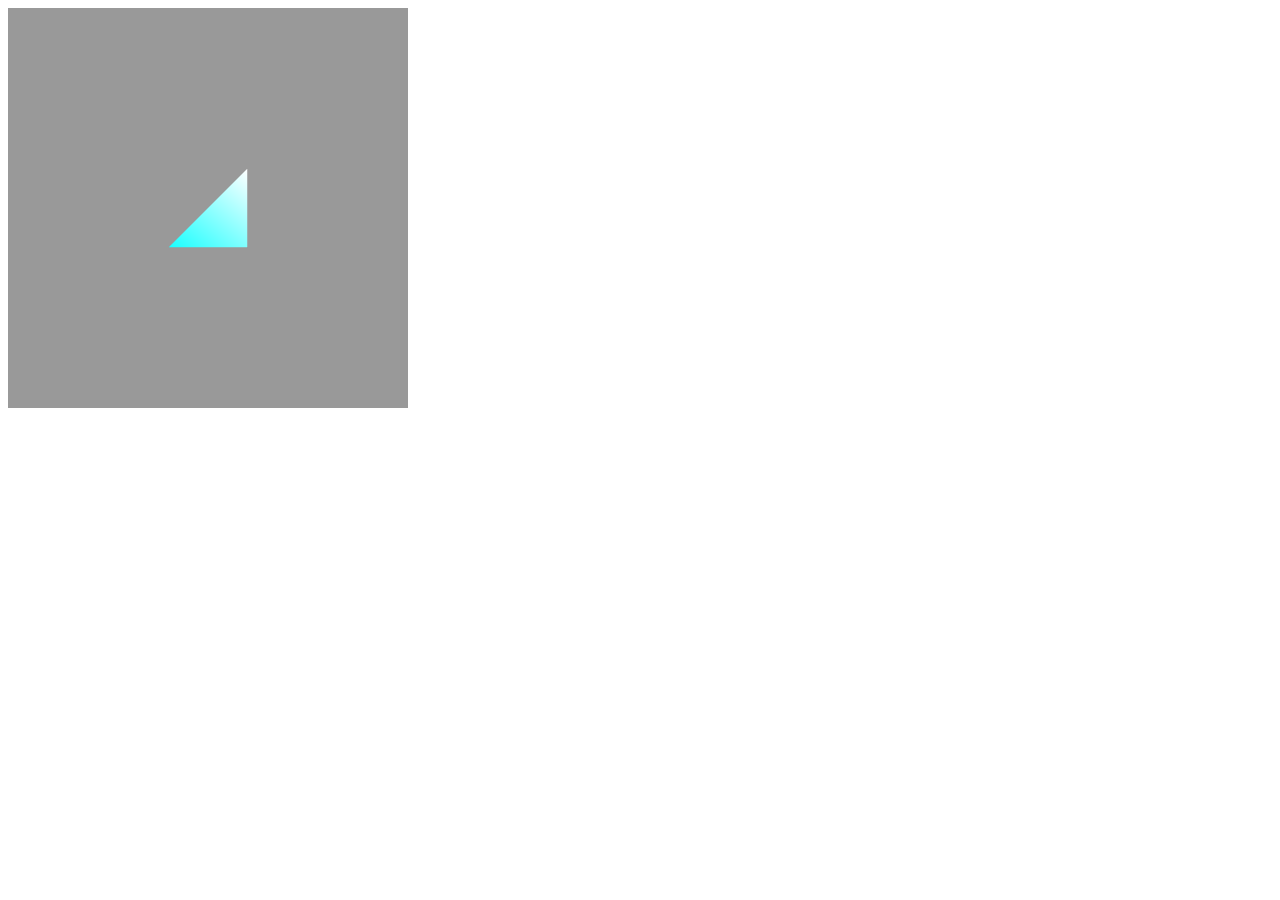
<file: WebGL/pages/Rotation - Copy.html>
<!doctype html>
<html>
   <body>
      <canvas width = "400" height = "400" id = "my_Canvas"></canvas>
         
      <script>
		
         /*=================Creating a canvas=========================*/
         var canvas = document.getElementById('my_Canvas');
         gl = canvas.getContext('experimental-webgl');
            
         /*===========Defining and storing the geometry==============*/
            
         var vertices = [ -1,-1,-1, 1,-1,-1, 1, 1,-1 ];
         var colors = [ 0.1,1,1, 0.5,1,1, 1,1,1 ];
         var indices = [ 0,1,2 ];

         //Create and store data into vertex buffer
         var vertex_buffer = gl.createBuffer ();
         gl.bindBuffer(gl.ARRAY_BUFFER, vertex_buffer);
         gl.bufferData(gl.ARRAY_BUFFER, new Float32Array(vertices), gl.STATIC_DRAW);

         //Create and store data into color buffer
         var color_buffer = gl.createBuffer ();
         gl.bindBuffer(gl.ARRAY_BUFFER, color_buffer);
         gl.bufferData(gl.ARRAY_BUFFER, new Float32Array(colors), gl.STATIC_DRAW);

         //Create and store data into index buffer
         var index_buffer = gl.createBuffer ();
         gl.bindBuffer(gl.ELEMENT_ARRAY_BUFFER, index_buffer);
         gl.bufferData(gl.ELEMENT_ARRAY_BUFFER, new Uint16Array(indices), gl.STATIC_DRAW);

         /*==========================Shaders=========================*/

         var vertCode = 'attribute vec3 position;'+
            'uniform mat4 Pmatrix;'+
            'uniform mat4 Vmatrix;'+
            'uniform mat4 Mmatrix;'+
            'attribute vec3 color;'+//the color of the point
            'varying vec3 vColor;'+
				
            'void main(void) { '+//pre-built function
               'gl_Position = Pmatrix*Vmatrix*Mmatrix*vec4(position, 1.);'+
               'vColor = color;'+
            '}';

         var fragCode = 'precision mediump float;'+
            'varying vec3 vColor;'+
            'void main(void) {'+
               'gl_FragColor = vec4(vColor, 1.);'+
            '}';

         var vertShader = gl.createShader(gl.VERTEX_SHADER);
         gl.shaderSource(vertShader, vertCode);
         gl.compileShader(vertShader);
				
         var fragShader = gl.createShader(gl.FRAGMENT_SHADER);
         gl.shaderSource(fragShader, fragCode);
         gl.compileShader(fragShader);

         var shaderProgram = gl.createProgram();
         gl.attachShader(shaderProgram, vertShader);
         gl.attachShader(shaderProgram, fragShader);
         gl.linkProgram(shaderProgram);

         /*===========associating attributes to vertex shader ============*/
    
         var Pmatrix = gl.getUniformLocation(shaderProgram, "Pmatrix");
         var Vmatrix = gl.getUniformLocation(shaderProgram, "Vmatrix");
         var Mmatrix = gl.getUniformLocation(shaderProgram, "Mmatrix");
         gl.bindBuffer(gl.ARRAY_BUFFER, vertex_buffer);
				
         var position = gl.getAttribLocation(shaderProgram, "position");
         gl.vertexAttribPointer(position, 3, gl.FLOAT, false,0,0) ; //position
         gl.enableVertexAttribArray(position);
         gl.bindBuffer(gl.ARRAY_BUFFER, color_buffer);
				
         var color = gl.getAttribLocation(shaderProgram, "color");
         gl.vertexAttribPointer(color, 3, gl.FLOAT, false,0,0) ; //color
         gl.enableVertexAttribArray(color);
         gl.useProgram(shaderProgram);

         /*========================= MATRIX ========================= */
            
         function get_projection(angle, a, zMin, zMax) {
            var ang = Math.tan((angle*.5)*Math.PI/180);//angle*.5
            return [
               0.5/ang, 0 , 0, 0,
               0, 0.5*a/ang, 0, 0,
               0, 0, -(zMax+zMin)/(zMax-zMin), -1,
               0, 0, (-2*zMax*zMin)/(zMax-zMin), 0
            ];
         }
			
         var proj_matrix = get_projection(40, canvas.width/canvas.height, 1, 100);
         var mov_matrix = [1,0,0,0, 0,1,0,0, 0,0,1,0, 0,0,0,1];
         var view_matrix = [1,0,0,0, 0,1,0,0, 0,0,1,0, 0,0,0,1];
         
         //translating z
         view_matrix[14] = view_matrix[14]-6; //zoom

         /*=======================rotation========================*/
         function rotateZ(m, angle) {
            var c = Math.cos(angle);
            var s = Math.sin(angle);
            var mv0 = m[0], mv4 = m[4], mv8 = m[8]; 
				
            m[0] = c*m[0]-s*m[1];
            m[4] = c*m[4]-s*m[5];
            m[8] = c*m[8]-s*m[9];
            m[1] = c*m[1]+s*mv0;
            m[5] = c*m[5]+s*mv4;
            m[9] = c*m[9]+s*mv8;
         }

         /*=================Drawing===========================*/

         var time_old = 0;
         var animate = function(time) {
            var dt = time-time_old;
            rotateZ(mov_matrix, dt*0.002);
            time_old = time;
				
            gl.enable(gl.DEPTH_TEST);
            gl.depthFunc(gl.LEQUAL);
            gl.clearColor(0.5, 0.5, 0.5, 0.9);
            gl.clearDepth(1.0);
            gl.viewport(0.0, 0.0, canvas.width, canvas.height);
            gl.clear(gl.COLOR_BUFFER_BIT | gl.DEPTH_BUFFER_BIT);
				
            gl.uniformMatrix4fv(Pmatrix, false, proj_matrix);
            gl.uniformMatrix4fv(Vmatrix, false, view_matrix);
            gl.uniformMatrix4fv(Mmatrix, false, mov_matrix);
				
            gl.bindBuffer(gl.ELEMENT_ARRAY_BUFFER, index_buffer);
            gl.drawElements(gl.TRIANGLES, indices.length, gl.UNSIGNED_SHORT, 0);
            // window.requestAnimationFrame(animate);
         }
			
         animate(0);
			
      </script>
   </body>
</html>
</file>
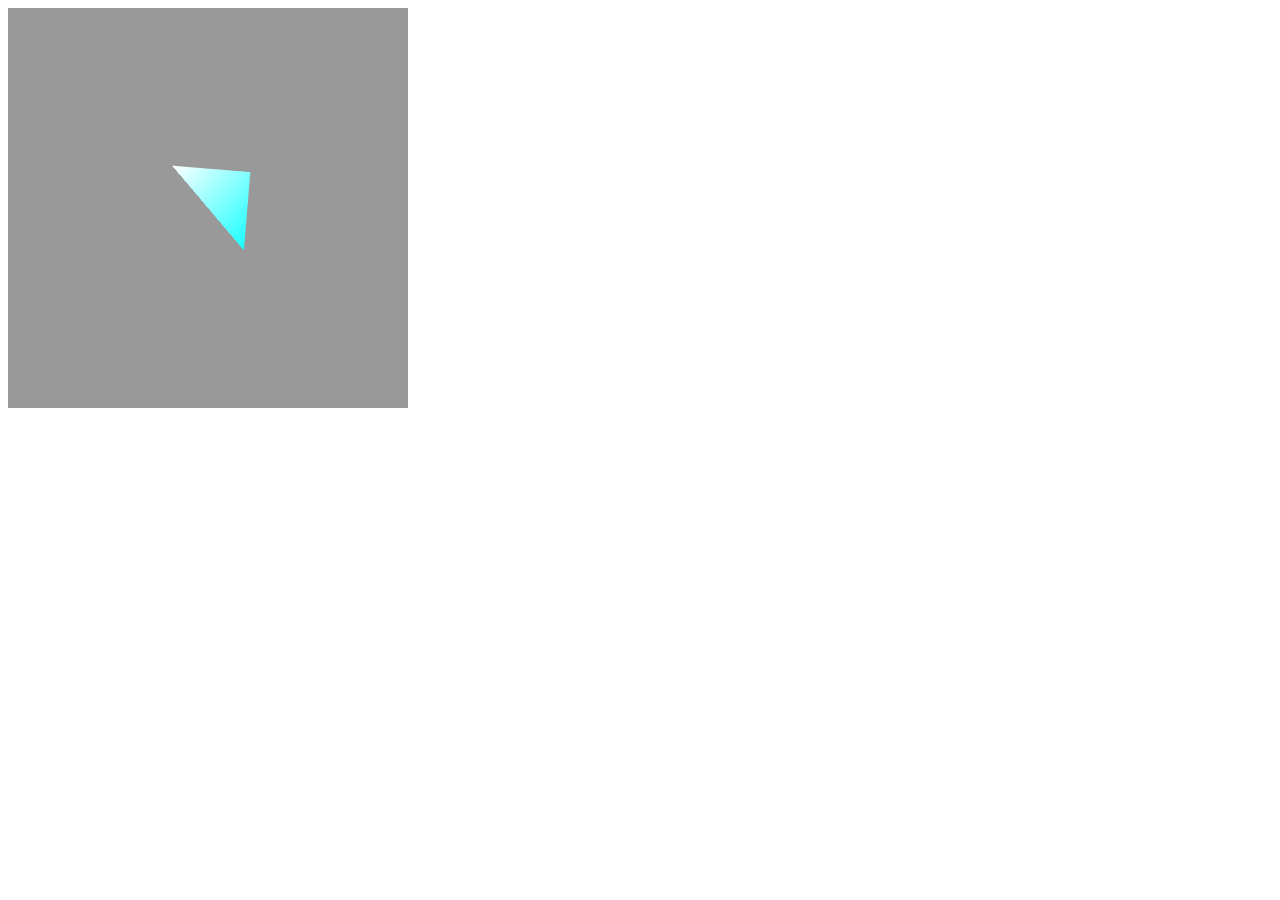
<file: WebGL/pages/Rotation.html>
<!doctype html>
<html>
   <body>
      <canvas width = "400" height = "400" id = "my_Canvas"></canvas>
         
      <script>
		
         /*=================Creating a canvas=========================*/
         var canvas = document.getElementById('my_Canvas');
         gl = canvas.getContext('experimental-webgl');
            
         /*===========Defining and storing the geometry==============*/
            
         var vertices = [ -1,-1,-1, 1,-1,-1, 1, 1,-1 ];
         var colors = [ 0.1,1,1, 0.5,1,1, 1,1,1 ];
         var indices = [ 0,1,2 ];

         //Create and store data into vertex buffer
         var vertex_buffer = gl.createBuffer ();
         gl.bindBuffer(gl.ARRAY_BUFFER, vertex_buffer);
         gl.bufferData(gl.ARRAY_BUFFER, new Float32Array(vertices), gl.STATIC_DRAW);

         //Create and store data into color buffer
         var color_buffer = gl.createBuffer ();
         gl.bindBuffer(gl.ARRAY_BUFFER, color_buffer);
         gl.bufferData(gl.ARRAY_BUFFER, new Float32Array(colors), gl.STATIC_DRAW);

         //Create and store data into index buffer
         var index_buffer = gl.createBuffer ();
         gl.bindBuffer(gl.ELEMENT_ARRAY_BUFFER, index_buffer);
         gl.bufferData(gl.ELEMENT_ARRAY_BUFFER, new Uint16Array(indices), gl.STATIC_DRAW);

         /*==========================Shaders=========================*/

         var vertCode = 'attribute vec3 position;'+
            'uniform mat4 Pmatrix;'+
            'uniform mat4 Vmatrix;'+
            'uniform mat4 Mmatrix;'+
            'attribute vec3 color;'+//the color of the point
            'varying vec3 vColor;'+
				
            'void main(void) { '+//pre-built function
               'gl_Position = Pmatrix*Vmatrix*Mmatrix*vec4(position, 1.);'+
               'vColor = color;'+
            '}';

         var fragCode = 'precision mediump float;'+
            'varying vec3 vColor;'+
            'void main(void) {'+
               'gl_FragColor = vec4(vColor, 1.);'+
            '}';

         var vertShader = gl.createShader(gl.VERTEX_SHADER);
         gl.shaderSource(vertShader, vertCode);
         gl.compileShader(vertShader);
				
         var fragShader = gl.createShader(gl.FRAGMENT_SHADER);
         gl.shaderSource(fragShader, fragCode);
         gl.compileShader(fragShader);

         var shaderProgram = gl.createProgram();
         gl.attachShader(shaderProgram, vertShader);
         gl.attachShader(shaderProgram, fragShader);
         gl.linkProgram(shaderProgram);

         /*===========associating attributes to vertex shader ============*/
    
         var Pmatrix = gl.getUniformLocation(shaderProgram, "Pmatrix");
         var Vmatrix = gl.getUniformLocation(shaderProgram, "Vmatrix");
         var Mmatrix = gl.getUniformLocation(shaderProgram, "Mmatrix");
         gl.bindBuffer(gl.ARRAY_BUFFER, vertex_buffer);
				
         var position = gl.getAttribLocation(shaderProgram, "position");
         gl.vertexAttribPointer(position, 3, gl.FLOAT, false,0,0) ; //position
         gl.enableVertexAttribArray(position);
         gl.bindBuffer(gl.ARRAY_BUFFER, color_buffer);
				
         var color = gl.getAttribLocation(shaderProgram, "color");
         gl.vertexAttribPointer(color, 3, gl.FLOAT, false,0,0) ; //color
         gl.enableVertexAttribArray(color);
         gl.useProgram(shaderProgram);

         /*========================= MATRIX ========================= */
            
         function get_projection(angle, a, zMin, zMax) {
            var ang = Math.tan((angle*.5)*Math.PI/180);//angle*.5
            return [
               0.5/ang, 0 , 0, 0,
               0, 0.5*a/ang, 0, 0,
               0, 0, -(zMax+zMin)/(zMax-zMin), -1,
               0, 0, (-2*zMax*zMin)/(zMax-zMin), 0
            ];
         }
			
         var proj_matrix = get_projection(40, canvas.width/canvas.height, 1, 100);
         var mov_matrix = [1,0,0,0, 0,1,0,0, 0,0,1,0, 0,0,0,1];
         var view_matrix = [1,0,0,0, 0,1,0,0, 0,0,1,0, 0,0,0,1];
         
         //translating z
         view_matrix[14] = view_matrix[14]-6; //zoom

         /*=======================rotation========================*/
         function rotateZ(m, angle) {
            var c = Math.cos(angle);
            var s = Math.sin(angle);
            var mv0 = m[0], mv4 = m[4], mv8 = m[8]; 
				
            m[0] = c*m[0]-s*m[1];
            m[4] = c*m[4]-s*m[5];
            m[8] = c*m[8]-s*m[9];
            m[1] = c*m[1]+s*mv0;
            m[5] = c*m[5]+s*mv4;
            m[9] = c*m[9]+s*mv8;
         }

         /*=================Drawing===========================*/

         var time_old = 0;
         var animate = function(time) {
            var dt = time-time_old;
            rotateZ(mov_matrix, dt*0.002);
            time_old = time;
				
            gl.enable(gl.DEPTH_TEST);
            gl.depthFunc(gl.LEQUAL);
            gl.clearColor(0.5, 0.5, 0.5, 0.9);
            gl.clearDepth(1.0);
            gl.viewport(0.0, 0.0, canvas.width, canvas.height);
            gl.clear(gl.COLOR_BUFFER_BIT | gl.DEPTH_BUFFER_BIT);
				
            gl.uniformMatrix4fv(Pmatrix, false, proj_matrix);
            gl.uniformMatrix4fv(Vmatrix, false, view_matrix);
            gl.uniformMatrix4fv(Mmatrix, false, mov_matrix);
				
            gl.bindBuffer(gl.ELEMENT_ARRAY_BUFFER, index_buffer);
            gl.drawElements(gl.TRIANGLES, indices.length, gl.UNSIGNED_SHORT, 0);
            window.requestAnimationFrame(animate);
         }
			
         animate(0);
			
      </script>
   </body>
</html>
</file>
